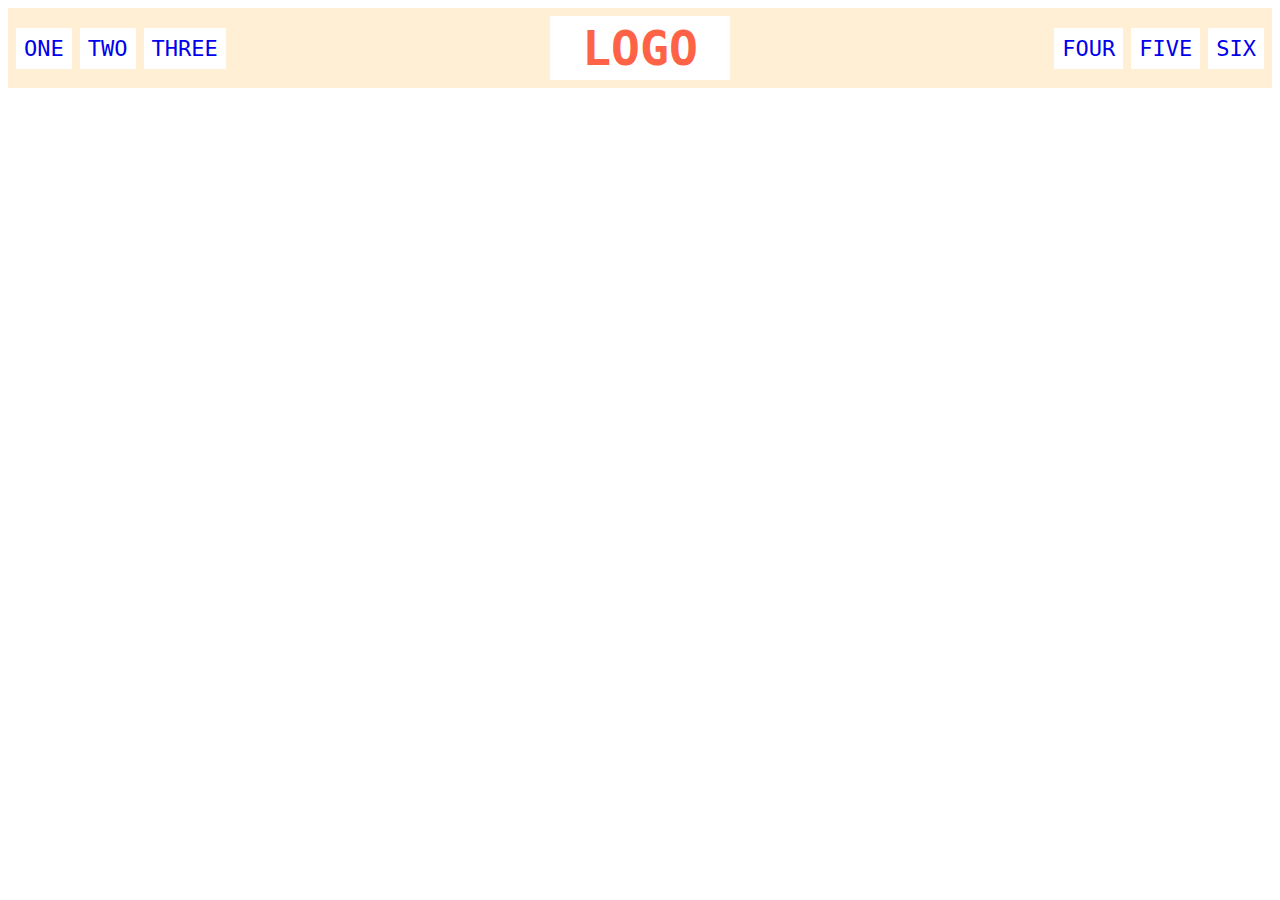
<file: flex/02-flex-header/index.html>
<!DOCTYPE html>
<html lang="en">
  <head>
    <meta charset="UTF-8">
    <meta http-equiv="X-UA-Compatible" content="IE=edge">
    <meta name="viewport" content="width=device-width, initial-scale=1.0">
    <title>Flex Header</title>
    <link rel="stylesheet" href="style.css">
  </head>
  <body>
    <div class="header">
      <div class="left-links">
        <ul>
          <li><a href="#">ONE</a></li>
          <li><a href="#">TWO</a></li>
          <li><a href="a3">THREE</a></li>
        </ul>
      </div>
      <div class="logo">LOGO</div>
      <div class="right-links">
        <ul>
          <li><a href="#">FOUR</a></li>
          <li><a href="#">FIVE</a></li>
          <li><a href="#">SIX</a></li>
        </ul>
      </div>
    </div>
  </body>
</html>
</file>
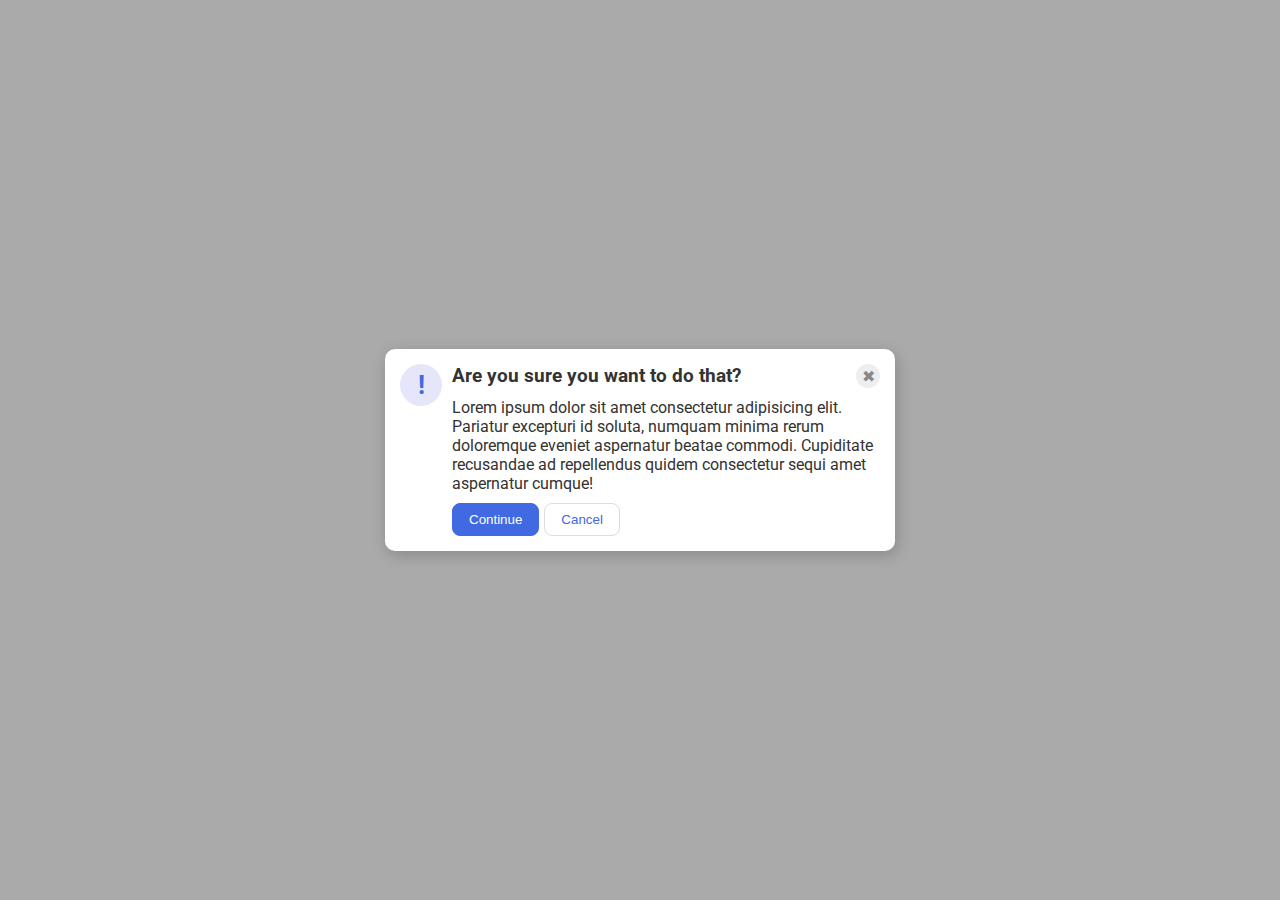
<file: flex/05-flex-modal/index.html>
<!DOCTYPE html>
<html lang="en">
  <head>
    <meta charset="UTF-8">
    <meta http-equiv="X-UA-Compatible" content="IE=edge">
    <meta name="viewport" content="width=device-width, initial-scale=1.0">
    <link rel="stylesheet" href="style.css">
    <title>Modal</title>
  </head>
  <body>
    <div class="modal">
      <div class="icon">!</div>
      <div class="container">
        <div class="top">
          <div class="header">Are you sure you want to do that?</div>
          <div class="close-button">✖</div>
        </div>
        <div class="text">Lorem ipsum dolor sit amet consectetur adipisicing elit. Pariatur excepturi id soluta, numquam minima rerum doloremque eveniet aspernatur beatae commodi. Cupiditate recusandae ad repellendus quidem consectetur sequi amet aspernatur cumque!</div>
        <div class="footer">
          <button class="continue">Continue</button>
          <button class="cancel">Cancel</button>
        </div>
      </div>
    </div>
  </body>
</html>
</file>
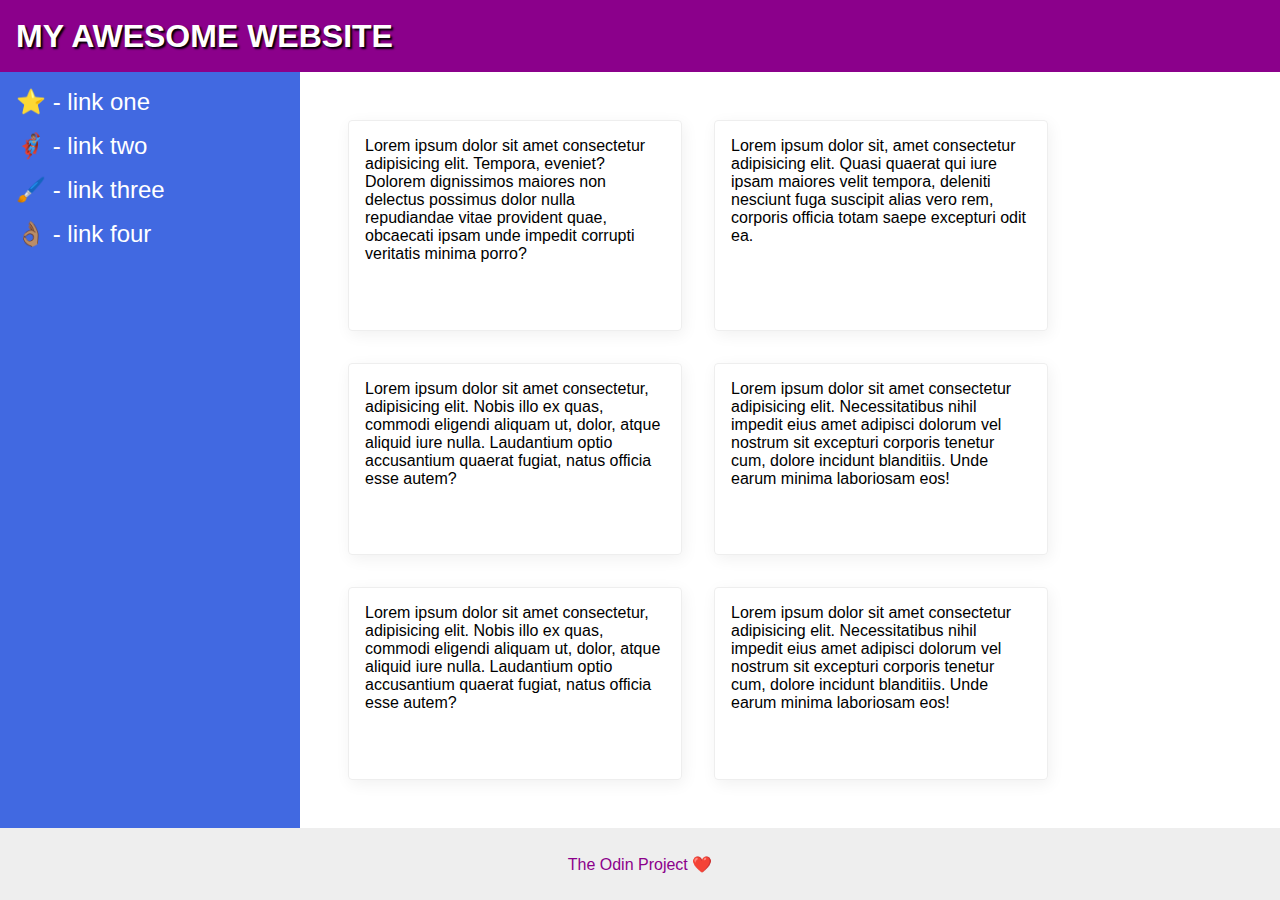
<file: flex/07-flex-layout-2/index.html>
<!DOCTYPE html>
<html lang="en">
  <head>
    <meta charset="UTF-8">
    <meta http-equiv="X-UA-Compatible" content="IE=edge">
    <meta name="viewport" content="width=device-width, initial-scale=1.0">
    <title>The Holy Grail</title>
    <link rel="stylesheet" href="style.css">
  </head>
  <body>
    <div class="header">
      MY AWESOME WEBSITE
    </div>
    
    <div class="center">
      <div class="sidebar">
        <ul>
          <li><a href="#">⭐ - link one</a></li>
          <li><a href="#">🦸🏽‍♂️ - link two</a></li>
          <li><a href="#">🖌️ - link three</a></li>
          <li><a href="#">👌🏽 - link four</a></li>
        </ul>
      </div>
      <div class="cards">
        <div class="card">Lorem ipsum dolor sit amet consectetur adipisicing elit. Tempora, eveniet? Dolorem dignissimos maiores non delectus possimus dolor nulla repudiandae vitae provident quae, obcaecati ipsam unde impedit corrupti veritatis minima porro?</div>
        <div class="card">Lorem ipsum dolor sit, amet consectetur adipisicing elit. Quasi quaerat qui iure ipsam maiores velit tempora, deleniti nesciunt fuga suscipit alias vero rem, corporis officia totam saepe excepturi odit ea.</div>
        <div class="card">Lorem ipsum dolor sit amet consectetur, adipisicing elit. Nobis illo ex quas, commodi eligendi aliquam ut, dolor, atque aliquid iure nulla. Laudantium optio accusantium quaerat fugiat, natus officia esse autem?</div>
        <div class="card">Lorem ipsum dolor sit amet consectetur adipisicing elit. Necessitatibus nihil impedit eius amet adipisci dolorum vel nostrum sit excepturi corporis tenetur cum, dolore incidunt blanditiis. Unde earum minima laboriosam eos!</div>
        <div class="card">Lorem ipsum dolor sit amet consectetur, adipisicing elit. Nobis illo ex quas, commodi eligendi aliquam ut, dolor, atque aliquid iure nulla. Laudantium optio accusantium quaerat fugiat, natus officia esse autem?</div>
        <div class="card">Lorem ipsum dolor sit amet consectetur adipisicing elit. Necessitatibus nihil impedit eius amet adipisci dolorum vel nostrum sit excepturi corporis tenetur cum, dolore incidunt blanditiis. Unde earum minima laboriosam eos!</div>
      </div>  
    </div>  
    <div class="footer">
      The Odin Project ❤️
    </div>
  </body>
</html>
</file>
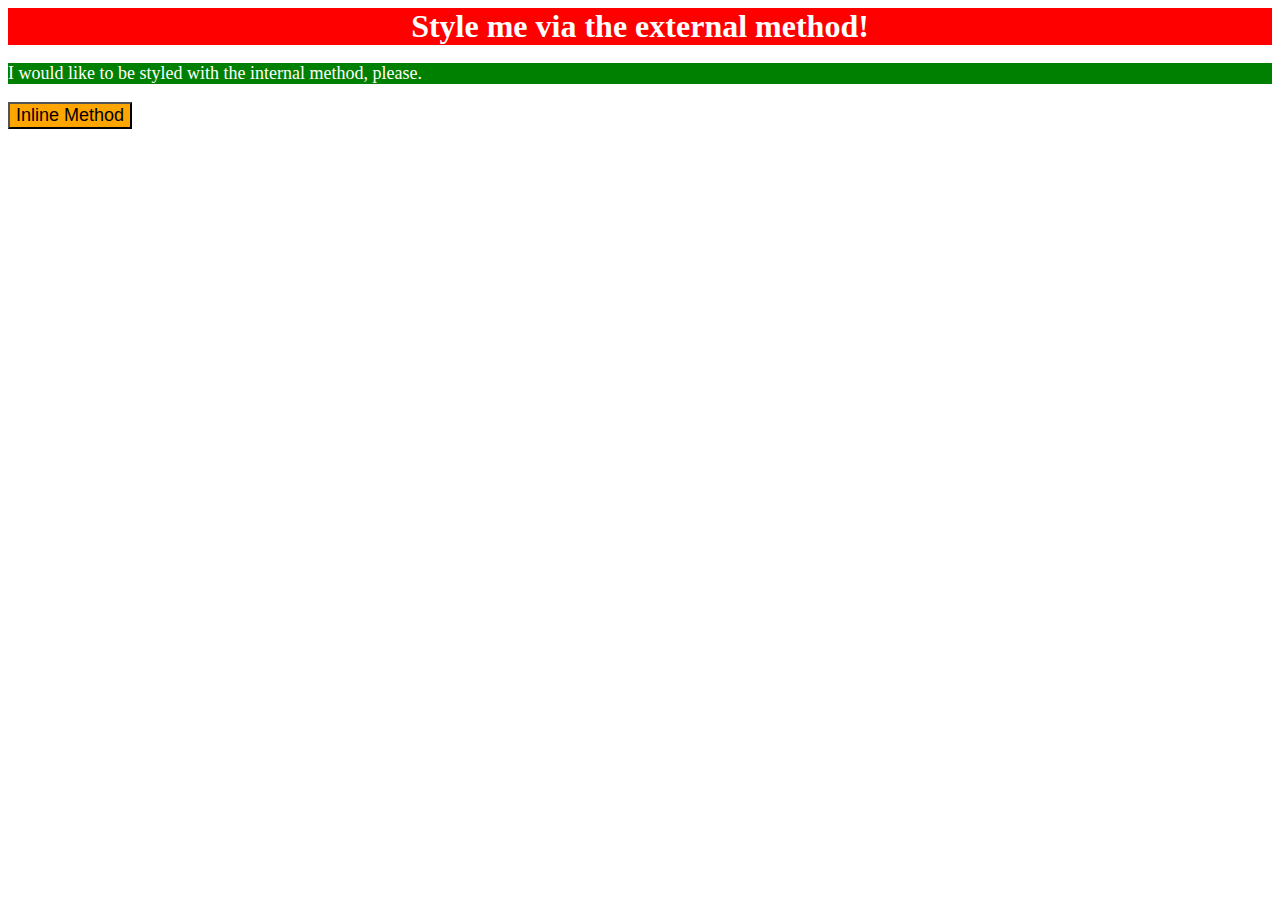
<file: foundations/01-css-methods/index.html>
<!DOCTYPE html>
<html lang="en">
  <head>
    <meta charset="UTF-8">
    <meta http-equiv="X-UA-Compatible" content="IE=edge">
    <meta name="viewport" content="width=device-width, initial-scale=1.0">
    <title>Methods for Adding CSS</title>
    <link rel="stylesheet" href="style.css">
    <style> 
    p {
      background-color: green;
      color: white;
      font-size: 18px;
    }
    </style>
  </head>
  <body>
    <div>Style me via the external method!</div>
    <p>I would like to be styled with the internal method, please.</p>
    <button style="background-color: orange; font-size: 18px;">Inline Method</button>
  </body>
</html>
</file>
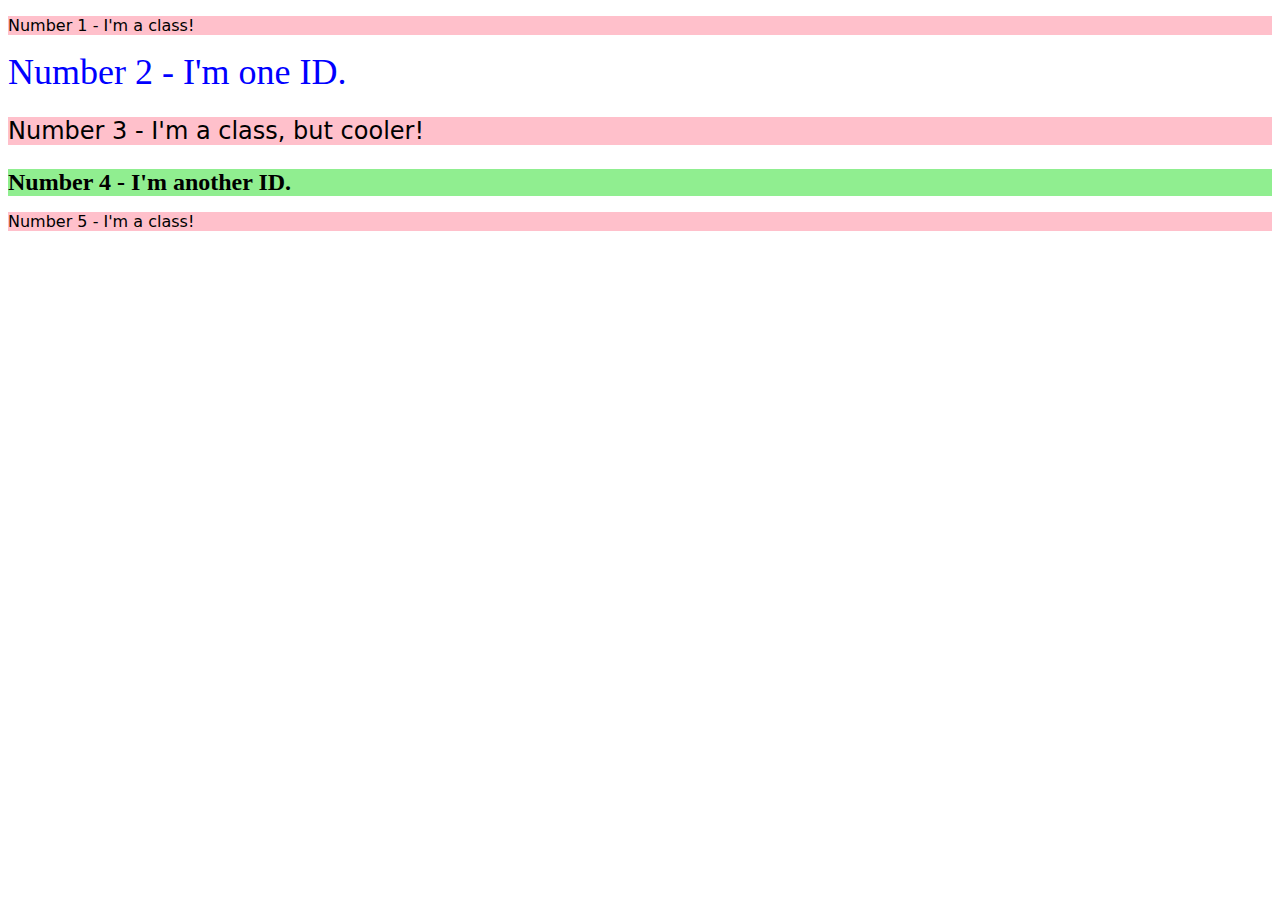
<file: foundations/02-class-id-selectors/index.html>
<!DOCTYPE html>
<html lang="en">
  <head>
    <meta charset="UTF-8">
    <meta http-equiv="X-UA-Compatible" content="IE=edge">
    <meta name="viewport" content="width=device-width, initial-scale=1.0">
    <title>Class and ID Selectors</title>
    <link rel="stylesheet" href="style.css">
  </head>
  <body>
    <p class="pink">Number 1 - I'm a class!</p>
    <div id="no2">Number 2 - I'm one ID.</div>
    <p class="pink xtra">Number 3 - I'm a class, but cooler!</p>
    <div id="no4">Number 4 - I'm another ID.</div>
    <p class="pink">Number 5 - I'm a class!</p>
  </body>
</html>
</file>
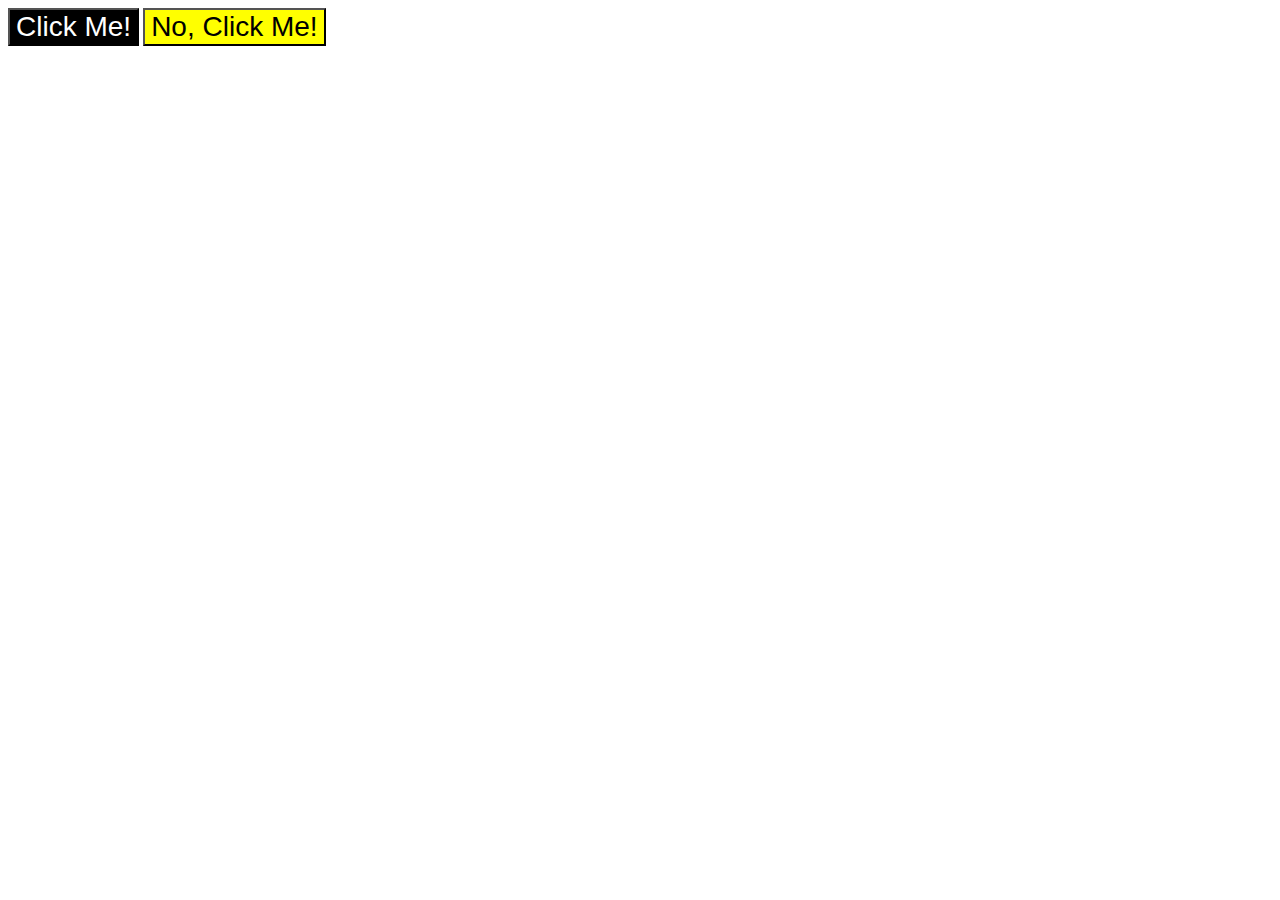
<file: foundations/03-grouping-selectors/index.html>
<!DOCTYPE html>
<html lang="en">
  <head>
    <meta charset="UTF-8">
    <meta http-equiv="X-UA-Compatible" content="IE=edge">
    <meta name="viewport" content="width=device-width, initial-scale=1.0">
    <title>Grouping Selectors</title>
    <link rel="stylesheet" href="style.css">
  </head>
  <body>
    <button class="no1">Click Me!</button>
    <button class="no2">No, Click Me!</button>
  </body>
</html>
</file>
<file: flex/02-flex-header/style.css>
.header  {
  font-family: monospace;
  background: papayawhip;
  display: flex;
  justify-content: space-between;
  align-items: center;
  padding: 8px;
  gap: 8px;
}

.logo {
  font-size: 48px;
  font-weight: 900;
  color: tomato;
  background: white;
  padding: 4px 32px;
}

ul {
  padding: 0;
  margin: 0;
  display: flex;
  gap: 8px;
  list-style-type: none;
  flex: 1;
}

a {
  font-size: 22px;
  background: white;
  padding: 8px;
  /* this removes the line under the links */
  text-decoration: none;
}
</file>
<file: flex/05-flex-modal/style.css>
@import url('https://fonts.googleapis.com/css2?family=Roboto:wght@400;700&display=swap');

html, body {
  height: 100%;
}

body {
  font-family: Roboto, sans-serif;
  margin: 0;
  background: #aaa;
  color: #333;
  /* I'll give you this one for free lol */
  display: flex;
  align-items: center;
  justify-content: center;
}

.modal {
  background: white;
  width: 480px;
  border-radius: 10px;
  box-shadow: 2px 4px 16px rgba(0,0,0,.2);
  display: flex;
  margin:50px;
  padding: 15px;
  gap: 10px;
}

.icon {
  color: royalblue;
  font-size: 26px;
  font-weight: 700;
  background: lavender;
  width: 42px;
  height: 42px;
  border-radius: 50%;
  display: flex;
  align-items: center;
  justify-content: center;
  flex: 0 0 auto;
}

.container {
  display: flex;
  flex-direction: column;
  gap: 10px;
}

.container .top {
  display: flex;
  justify-content: space-between;
}

.container .top .header {
  font-size: larger;
  font-weight: 700;
}

.close-button {
  background: #eee;
  border-radius: 50%;
  color: #888;
  font-weight: 400;
  font-size: 16px;
  height: 24px;
  width: 24px;
  display: flex;
  align-items: center;
  justify-content: center;
}

.footer { 
  display: flex;
  gap: 5px;
}

button {
  padding: 8px 16px;
  border-radius: 8px;
}

button.continue {
  background: royalblue;
  border: 1px solid royalblue;
  color: white;
}

button.cancel {
  background: white;
  border: 1px solid #ddd;
  color: royalblue;
}
</file>
<file: flex/07-flex-layout-2/style.css>
body {
  font-family: -apple-system, BlinkMacSystemFont, 'Segoe UI', Roboto, Oxygen, Ubuntu, Cantarell, 'Open Sans', 'Helvetica Neue', sans-serif;
  margin: 0;
  min-height: 100vh;
  display: flex;
  flex-direction: column;
}

.header {
  height: 72px;
  background: darkmagenta;
  color: white;
  display: flex;
  align-items: center;
  padding: 0 16px;
  font-size: 32px;
  font-weight: 900;
  text-shadow: 2px 2px 2px black;
}

.center {
  flex: 1;
  display: flex;
}

.sidebar {
  width: 300px;
  background: royalblue;
  box-sizing: border-box;
  flex-shrink: 0;
  padding: 16px;
}

ul {
  margin: 0;
  padding: 0;
  list-style: none;
}

li {
  margin-bottom: 16px;  
}

a {
  text-decoration: none;
  color: white;
  font-size: 24px;
}


.center .cards {
 display: flex;
 flex-wrap: wrap;
 padding: 32px;
}

.cards .card {
  border: 1px solid #eee;
  box-shadow: 2px 4px 16px rgba(0,0,0,.06);
  border-radius: 4px;
  width: 300px;
  padding: 16px;
  margin: 16px;
}

.footer {
  height: 72px;
  background: #eee;
  color: darkmagenta;
  display: flex;
  align-items: center;
  justify-content: center;
}
</file>
<file: foundations/01-css-methods/style.css>
div {
    background-color: red;
    color: white;
    text-align: center;
    font-size:32px;
    font-weight: 700;
}
</file>
<file: foundations/02-class-id-selectors/style.css>
/* * {
    font-family: sans-serif;
} */

.pink {
    background-color: #ffc0cb;
    font-family: Verdana, "DejaVu Sans", sans-serif;
}

#no2 {
    color: #0000FF;
    font-size: 36px;
}

#no4 {
    background-color: #90ee90;
    font-weight: bold;
    font-size: 24px;
}

.xtra {
    font-size: 24px;
}
</file>
<file: foundations/03-grouping-selectors/style.css>
button {
    font-size: 28px;
    font-family: Helvetica, 'Times New Roman', sans-serif;
}

.no1 {
    background-color: #000000;
    color: #FFFFFF;
}

.no2 {
    background-color: #ffff00;
}
</file>
